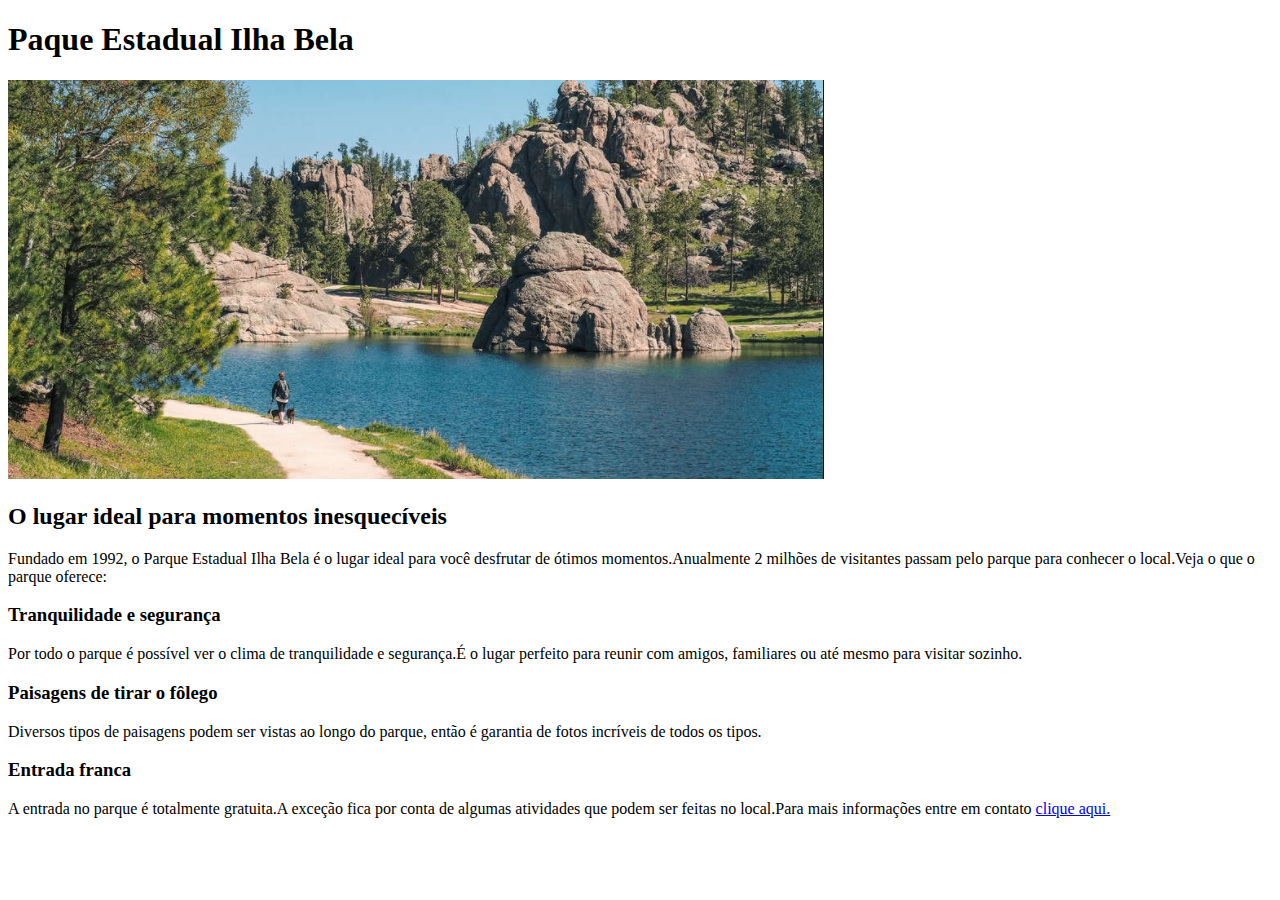
<file: exerc01/index.html>
<!DOCTYPE html>
<html lang="en">
<head>
    <meta charset="UTF-8">
    <meta http-equiv="X-UA-Compatible" content="IE=edge">
    <meta name="viewport" content="width=device-width, initial-scale=1.0">
    <title>Parque Estadual Ilha Bela</title>
</head>
<body>
    <h1>Paque Estadual Ilha Bela</h1>
    <img src="parque-ilha-bela.jpg" alt="Parque de Ilha Bela" title="Parque Estadual de Ilha Bela">
    <h2>O lugar ideal para momentos inesquecíveis</h2>
    <p>Fundado em 1992, o Parque Estadual Ilha Bela é o lugar ideal para você desfrutar de ótimos momentos.Anualmente 2 milhões de visitantes passam pelo parque para conhecer o local.Veja o que o parque oferece:</p>
    <h3>Tranquilidade e segurança</h3>
    <p>Por todo o parque é possível ver o clima de tranquilidade e segurança.É o lugar perfeito para reunir com amigos, familiares ou até mesmo para visitar sozinho.</p>
    <h3>Paisagens de tirar o fôlego</h3>
    <p>Diversos tipos de paisagens podem ser vistas ao longo do parque, então é garantia de fotos incríveis de todos os tipos.</p>
    <h3>Entrada franca</h3>
    <p>A entrada no parque é totalmente gratuita.A exceção fica por conta de algumas atividades que podem ser feitas no local.Para mais informações entre em contato <a href="tel:+553198765544">clique aqui.</a></p>
</body>
</html>
</file>
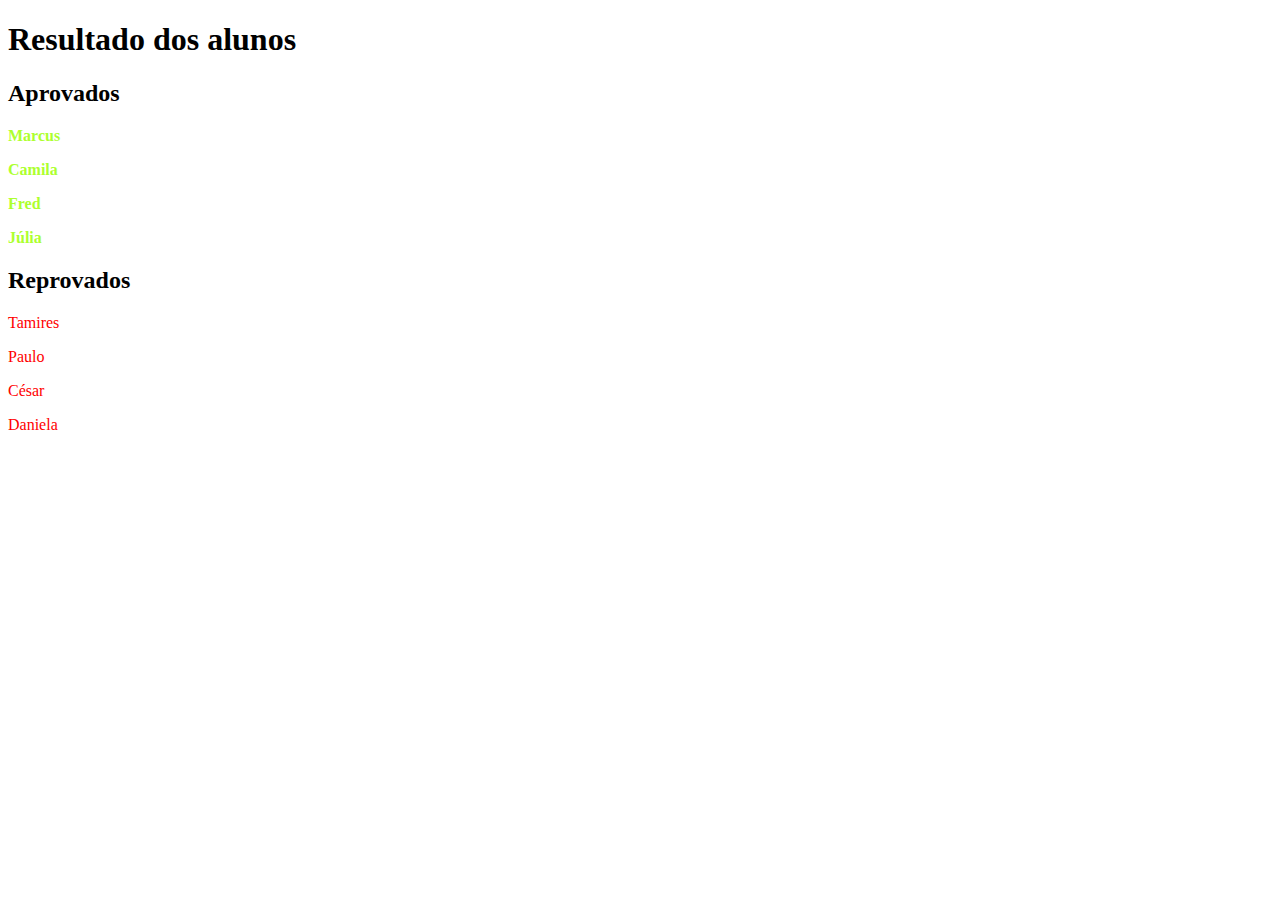
<file: exerc02/index.html>
<!DOCTYPE html>
<html lang="pt-br">
<head>
    <meta charset="UTF-8">
    <meta http-equiv="X-UA-Compatible" content="IE=edge">
    <meta name="viewport" content="width=device-width, initial-scale=1.0">
    <title>Resultado dos alunos</title>
    <meta name="description" content="Resultado dos alunos">
    <meta name="robots" content="noindex">
    <link rel="stylesheet" href="style.css">
</head>
<body>
    <h1>Resultado dos alunos</h1>
    <h2>Aprovados</h2>
    <div class="aprovados">
    <p><b>Marcus</b></p>
   <p><b>Camila</b></p>
    <p><b>Fred</b></p>
    <p><b>Júlia</b></p>
    </div>
    <h2>Reprovados</h2>
    <div class="reprovados">
    <p>Tamires</p>
    <p>Paulo</p>
    <p>César</p>
    <p>Daniela</p>
    </div>
</body>
</html>
</file>
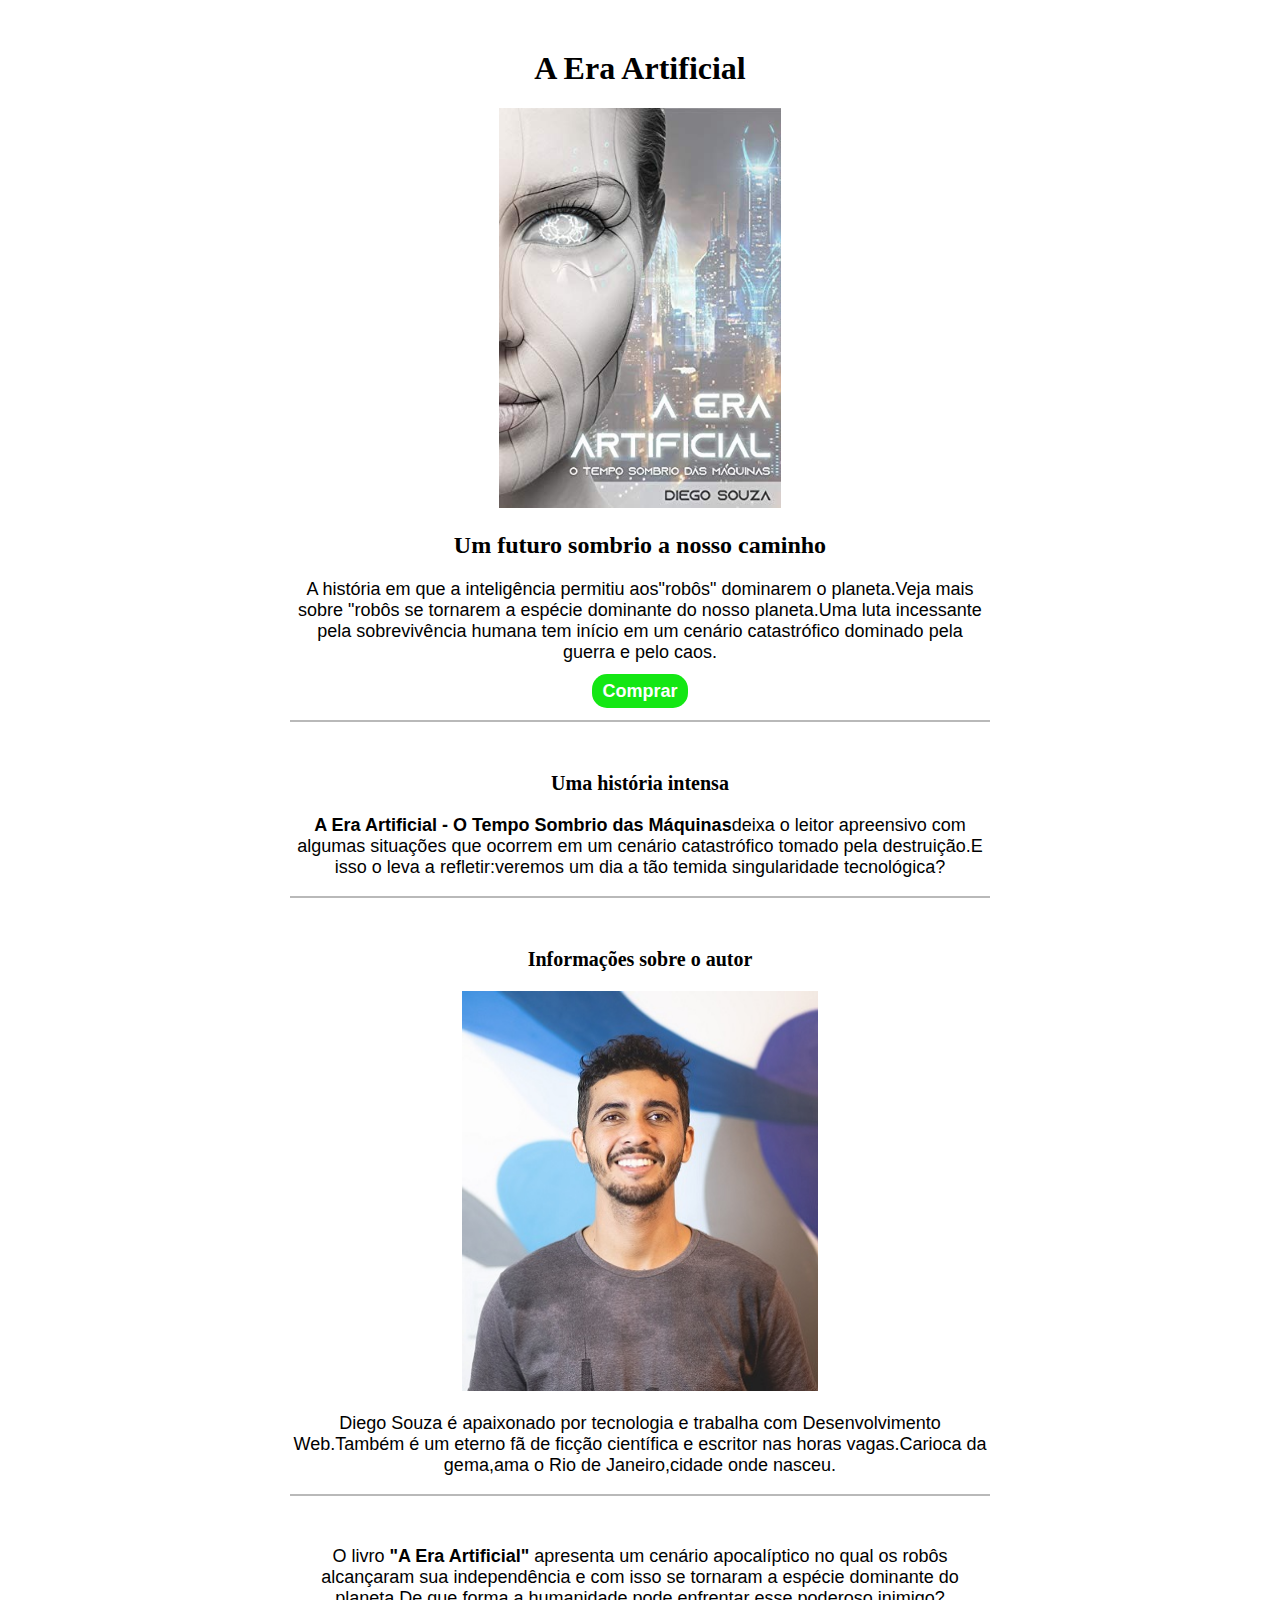
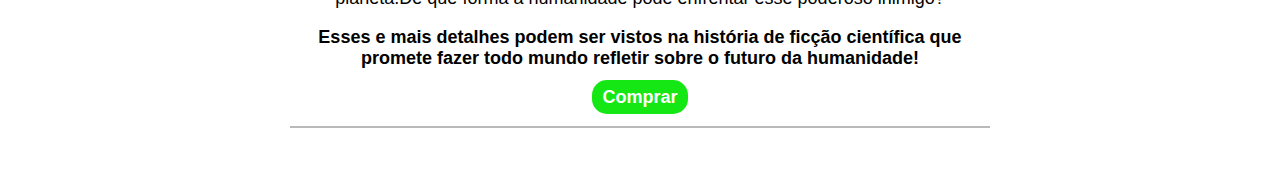
<file: exerc05/index.html>
<!DOCTYPE html>
<html lang="en">
<head>
    <meta charset="UTF-8">
    <meta http-equiv="X-UA-Compatible" content="IE=edge">
    <meta name="viewport" content="width=device-width, initial-scale=1.0">
    <meta name="description" content="A Era Artifical">
    <title>a Era Artificial</title>
    <link rel="stylesheet" href="style.css">

</head>
<body>
<div>
    <h1>A Era Artificial</h1>
    <img src="capa-livro.jpg" alt="Capa de A Era Artificial">
    <h2>Um futuro sombrio a nosso caminho</h2>
    <p>A história em que a inteligência permitiu aos"robôs" dominarem o planeta.Veja mais sobre "robôs se tornarem a espécie dominante do nosso planeta.Uma luta incessante pela sobrevivência humana tem início em um cenário catastrófico dominado pela guerra e pelo caos.</p>
        <p><a href="https://www.amazon.com.br/Era-Artificial-tempo-sombrio-m%C3%A1quinas-ebook/dp/B07VFF5368">Comprar</a>
        </p>
</div>
<div>
    <h3>Uma história intensa</h3>
    <p><span>A Era Artificial - O Tempo Sombrio das Máquinas</span>deixa o leitor apreensivo com algumas situações que ocorrem em um cenário catastrófico tomado pela destruição.E isso o leva a refletir:veremos um dia a tão temida singularidade tecnológica?</p>
</div>
<div>
    <h3>Informações sobre o autor</h3>
    <img src="autor.jpg" alt="Foto do autor">
    <p>Diego Souza é apaixonado por tecnologia e trabalha com Desenvolvimento Web.Também é um eterno fã de ficção científica e escritor nas horas vagas.Carioca da gema,ama o Rio de Janeiro,cidade onde nasceu.</p>
</div>
<div>
    <p>O livro <span>"A Era Artificial"</span> apresenta um cenário apocalíptico no qual os robôs alcançaram sua independência e com isso se tornaram a espécie dominante do planeta.De que forma a humanidade pode enfrentar esse poderoso inimigo? </p>
    <p><span>Esses e mais detalhes podem ser vistos na história de ficção científica que promete fazer todo mundo refletir sobre o futuro da humanidade!</span></p>
    <p><a href="https://www.amazon.com.br/Era-Artificial-tempo-sombrio-m%C3%A1quinas-ebook/dp/B07VFF5368">Comprar</a></p>
</div>
</body>
</html>
</file>
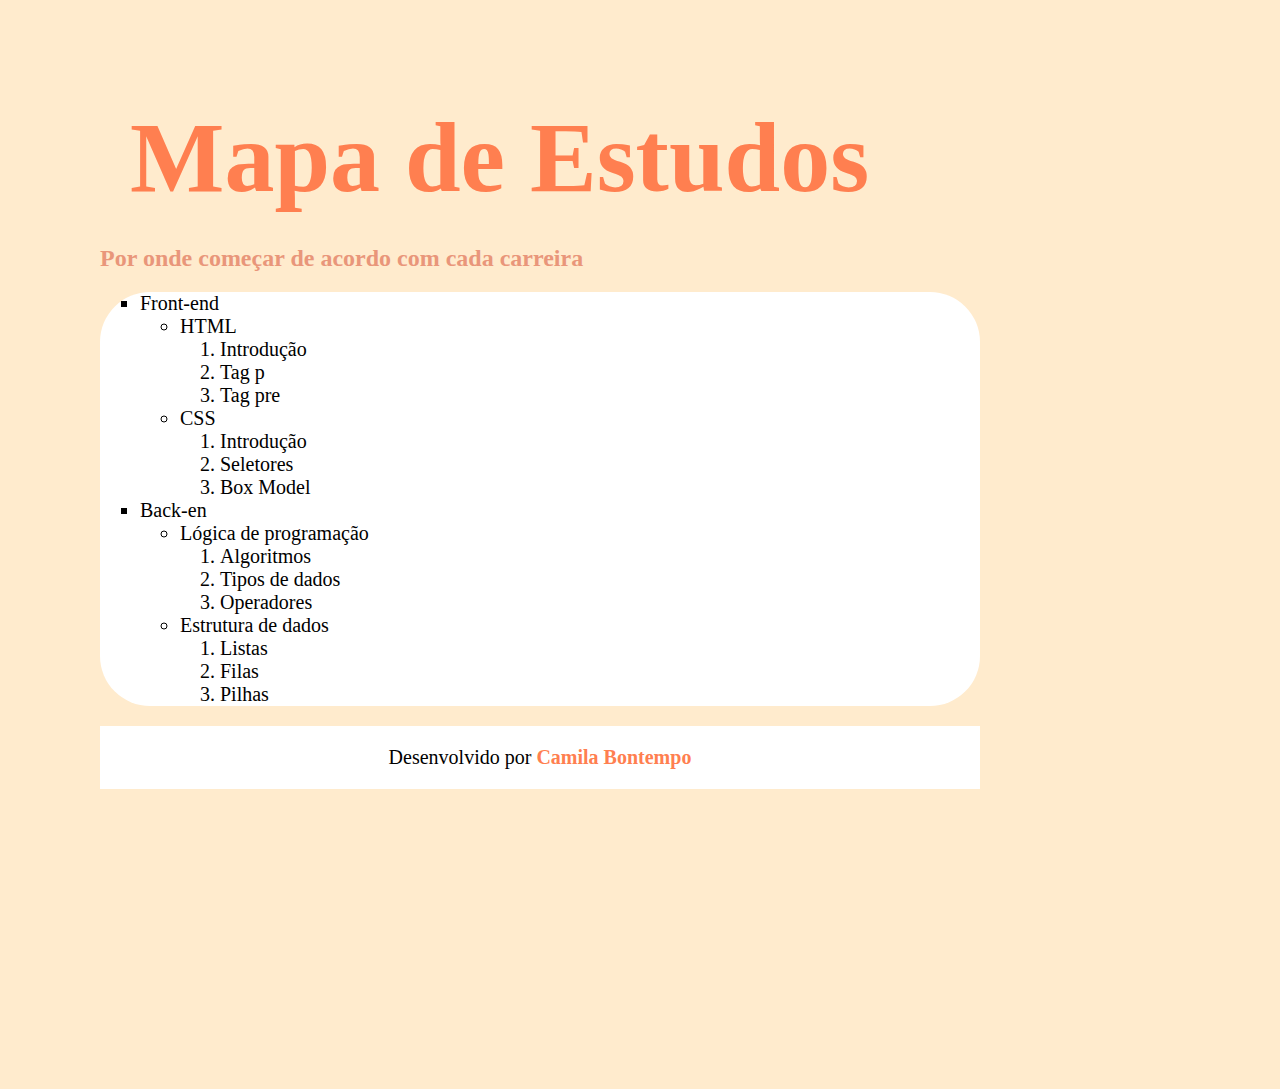
<file: exerc06/index.html>
<!DOCTYPE html>
<html lang="pt-br">
<head>
    <meta charset="UTF-8">
    <meta http-equiv="X-UA-Compatible" content="IE=edge">
    <meta name="viewport" content="width=device-width, initial-scale=1.0">
    <meta name="description" content="O que estudar para se tornar um programador">
    <title>Mapa de Estudo</title>
    <link rel="stylesheet" href="style.css">
</head>
<body>
   <h1>Mapa de Estudos</h1> 
   <h2>Por onde começar de acordo com cada carreira</h2>
 <div>
<ul type="square">
    <li>Front-end</li>
      <ul type="i">
        <li>HTML</li>
        <ol type="1">
            <li>Introdução</li>
            <li>Tag p</li>
            <li>Tag pre</li>
        </ol>
    <li>CSS</li> 
    <ol type="1">
    <li>Introdução</li>
    <li>Seletores</li>
    <li>Box Model</li>
    </ol> 
</ul>
<li>Back-en</li>
<ul type="i">
    <li>Lógica de programação</li>
    <ol type="1">
        <li>Algoritmos</li>
        <li>Tipos de dados</li>
        <li>Operadores</li>
    </ol>
    <li>Estrutura de dados</li>
    <ol type="1">
        <li>Listas</li>
        <li>Filas</li>
        <li>Pilhas</li>
    </ol>
</ul>
</ul>
</div>
<footer>Desenvolvido por <a href="https://github.com/camilabontempoo" target="_blank">Camila Bontempo</a></footer>
</body>
</html>
</file>
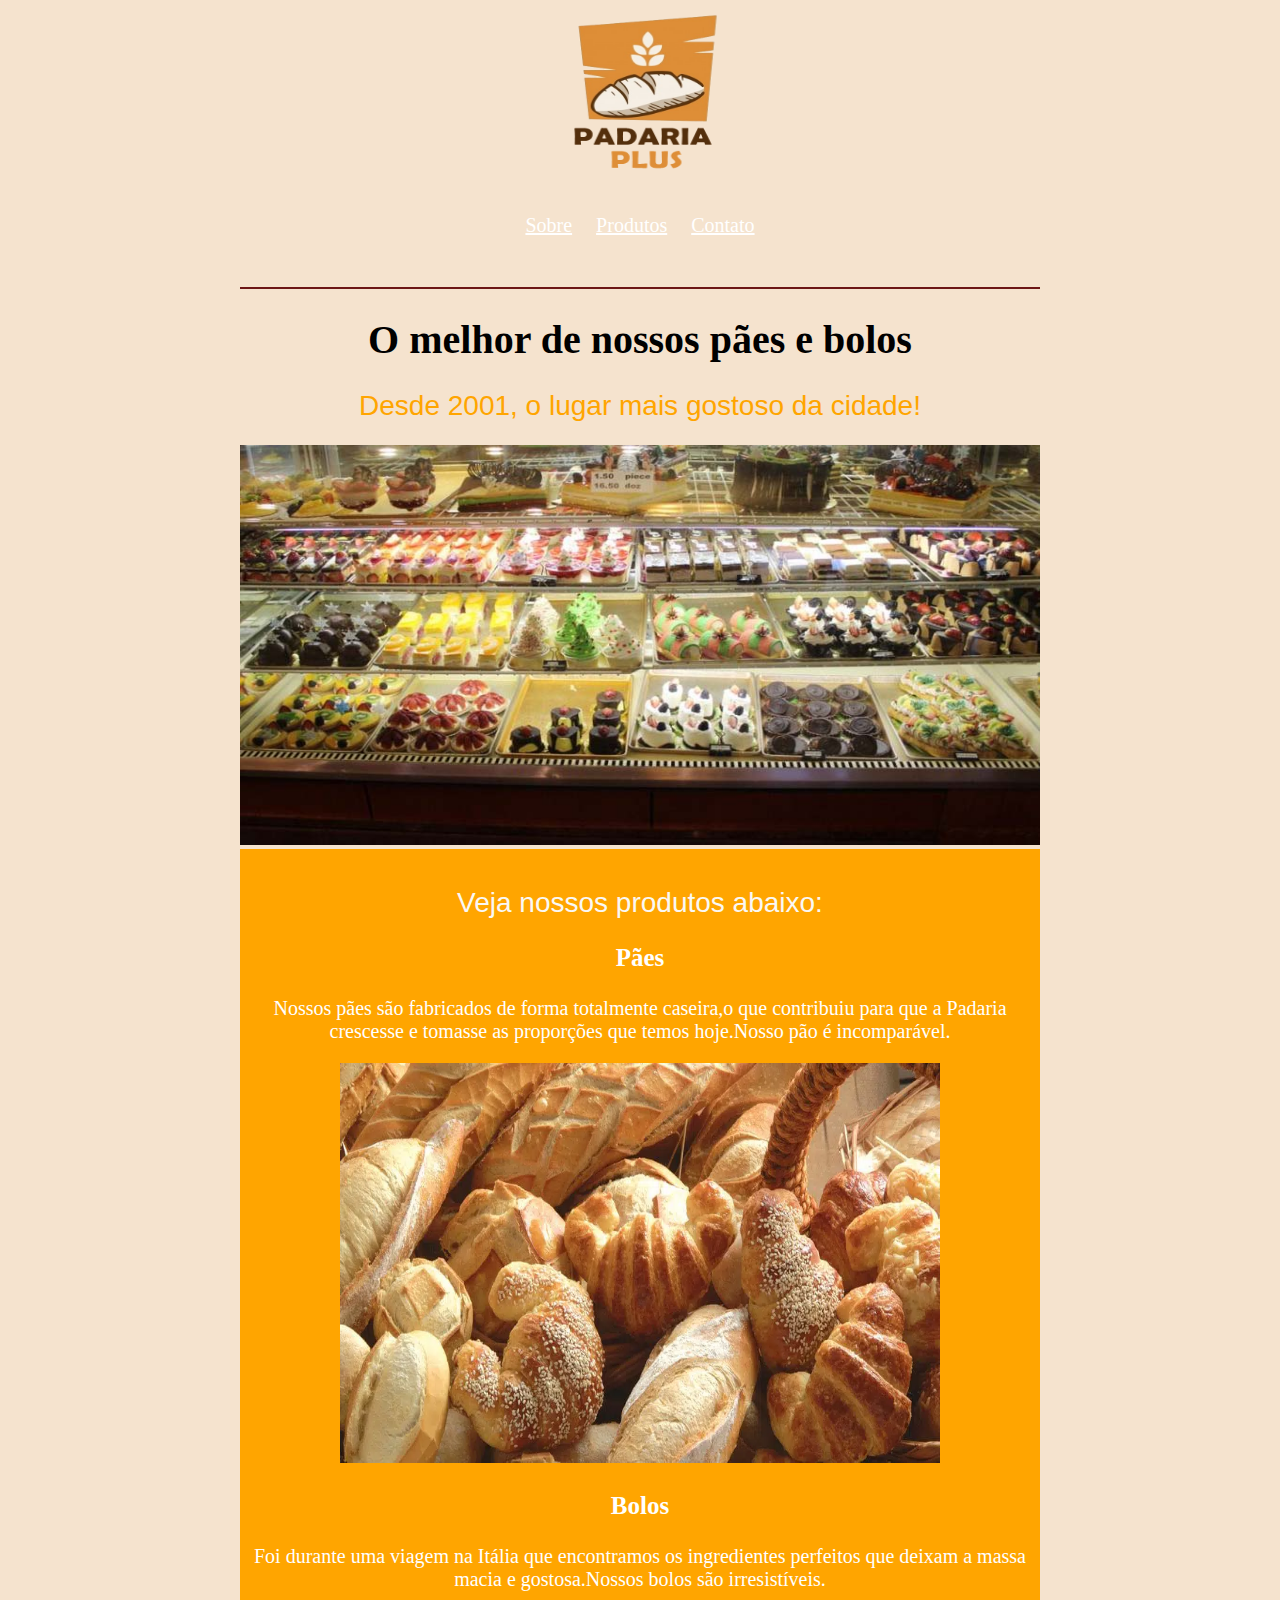
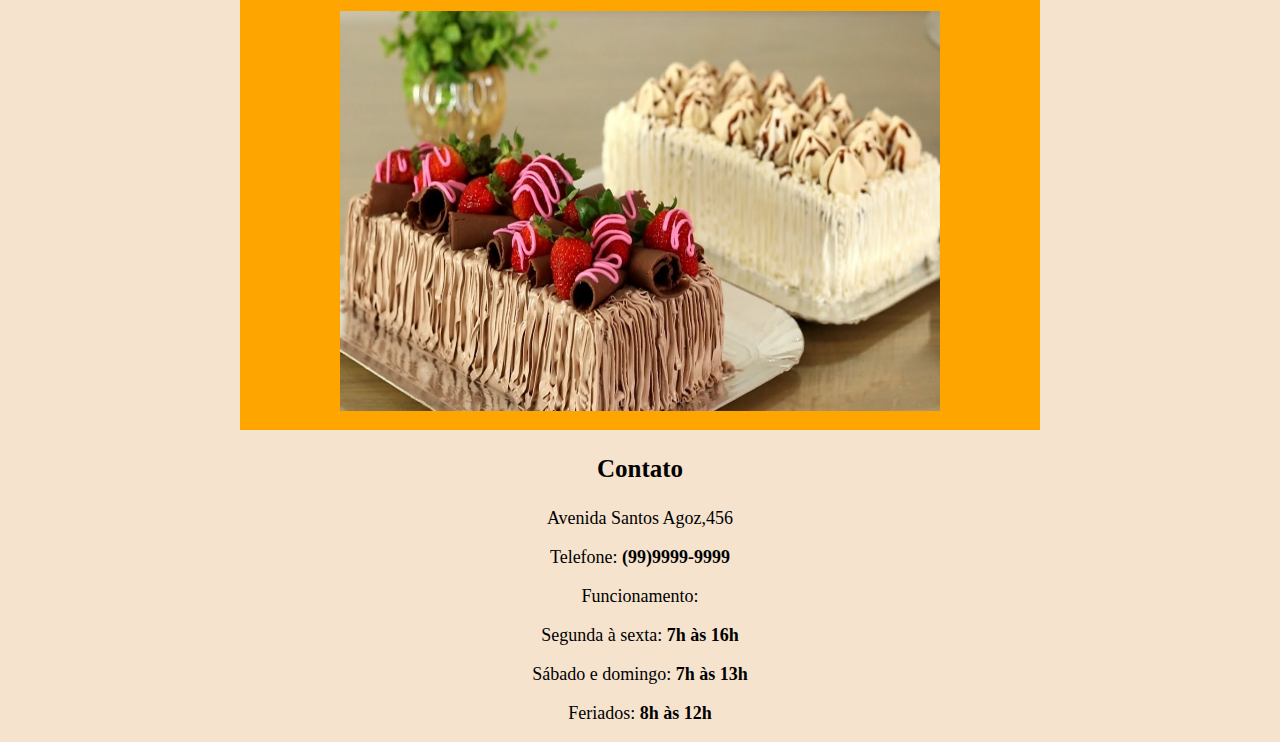
<file: exerc07/index.html>
<!DOCTYPE html>
<html lang="pt-br">
<head>
    <meta charset="UTF-8">
    <meta http-equiv="X-UA-Compatible" content="IE=edge">
    <meta name="viewport" content="width=device-width, initial-scale=1.0">
    <meta name="description" content="A melhor padaria e mais completa">
    <title>Padaria Plus</title>
    <link rel="stylesheet" href="estilo.css">
</head>
<body>
    <div class="secao" id="sobre">
   <img class="logo" src="logo.png" alt="Logo da Padaria"> 
   <nav>
    <a href="#sobre">Sobre</a>
    <a href="#produtos">Produtos</a>
    <a href="#contato">Contato</a>
   </nav>
   </div>
    <h1>O melhor de nossos pães e bolos</h1>
    <h2>Desde 2001, o lugar mais gostoso da cidade!</h2>
    <img src="produtos-padaria.jpg" alt="Vitrine de padaria">
    <div class="secao-destaque" id="produtos">
        <h2>Veja nossos produtos abaixo:</h2>
        <h3>Pães</h3>
        <p>Nossos pães são fabricados de forma totalmente caseira,o  que contribuiu para que a Padaria crescesse e tomasse as proporções que temos hoje.Nosso pão é incomparável.</p>
        <img src="paes.jpg" alt="Pães">
        <h3>Bolos</h3>
        <p>Foi durante uma viagem na Itália que encontramos os ingredientes perfeitos que deixam a massa macia e gostosa.Nossos bolos são irresistíveis.</p>
        <img src="bolos.jpg" alt="Bolos">
    </div>
    <div class="secao-contato" id="contato">
        <h3>Contato</h3>
        <p>Avenida Santos Agoz,456</p>
        <p>Telefone: <span>(99)9999-9999</span></p>
        <p>Funcionamento:</p>
        <p>Segunda à sexta: <span>7h às 16h</span></p>
        <p>Sábado e domingo: <span>7h às 13h</span></p>
        <p>Feriados: <span>8h às 12h</span></p>
    </div>
</body>
</html>
</file>
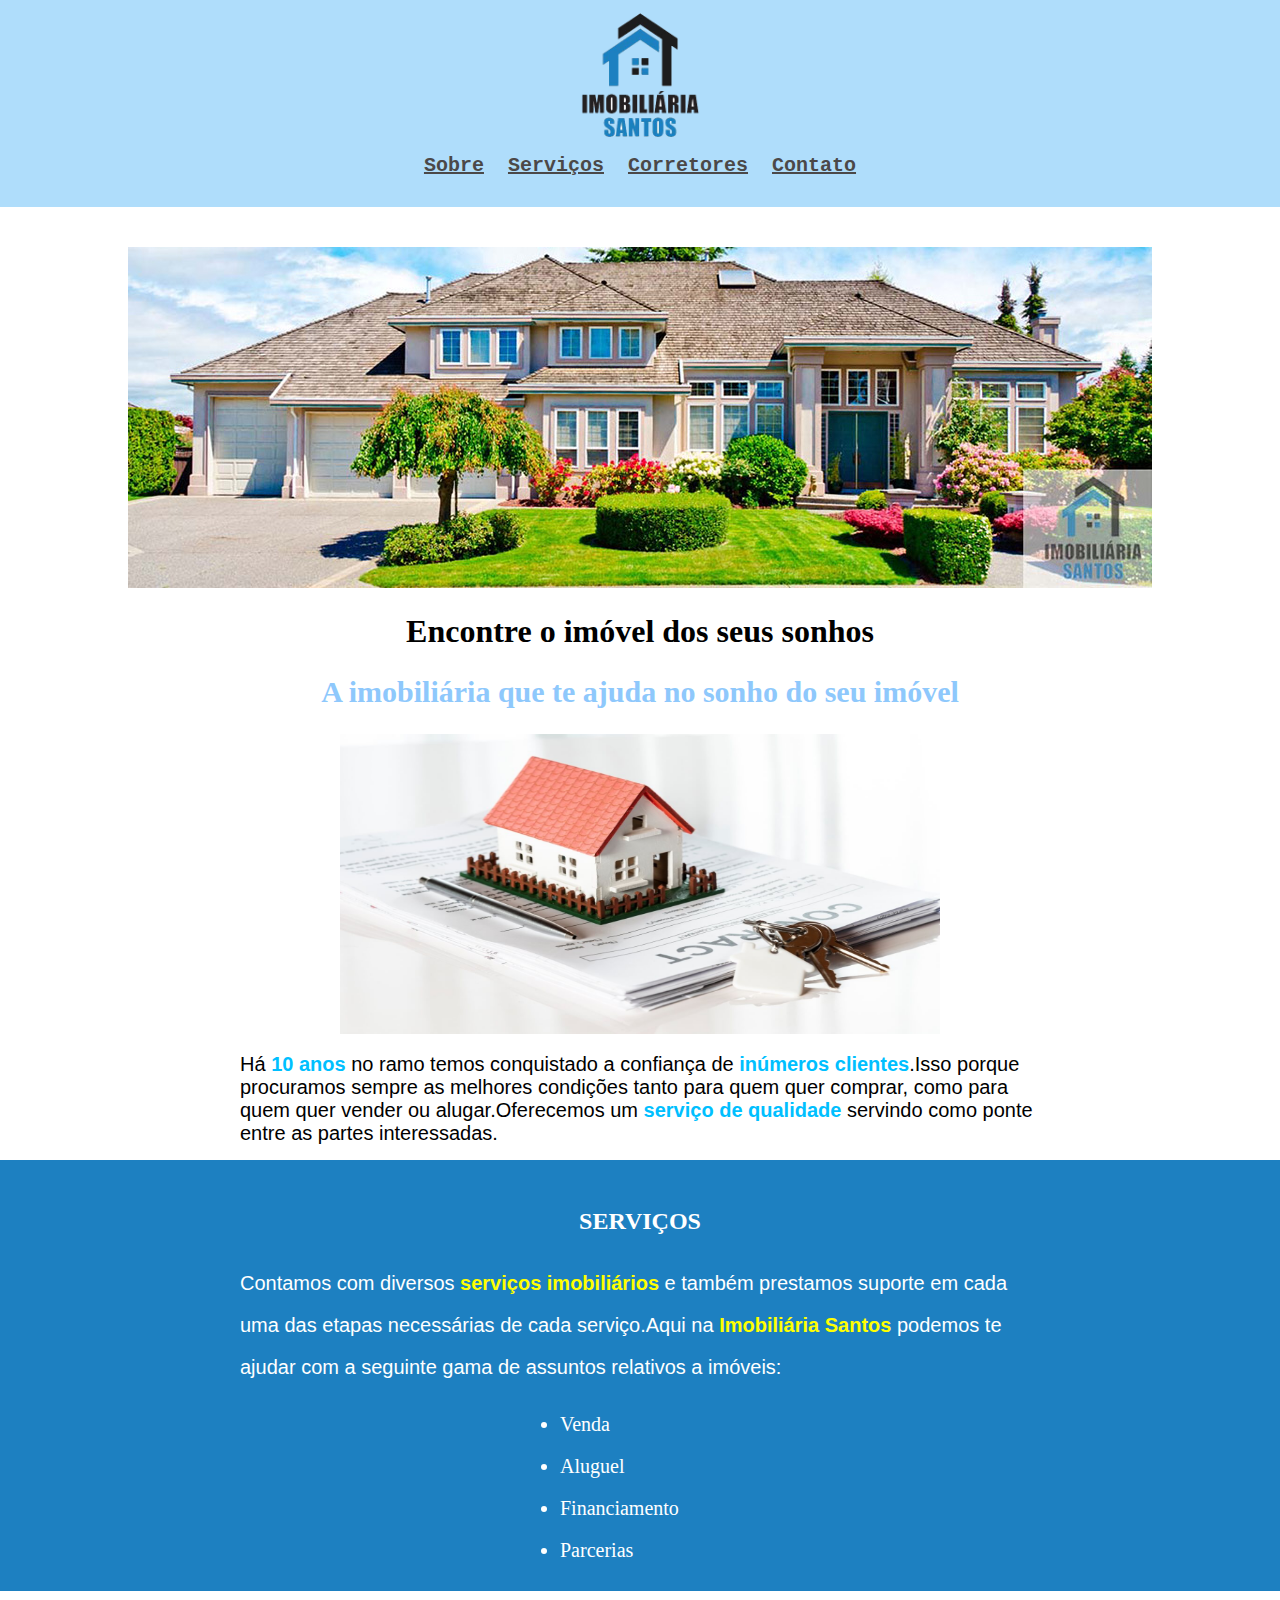
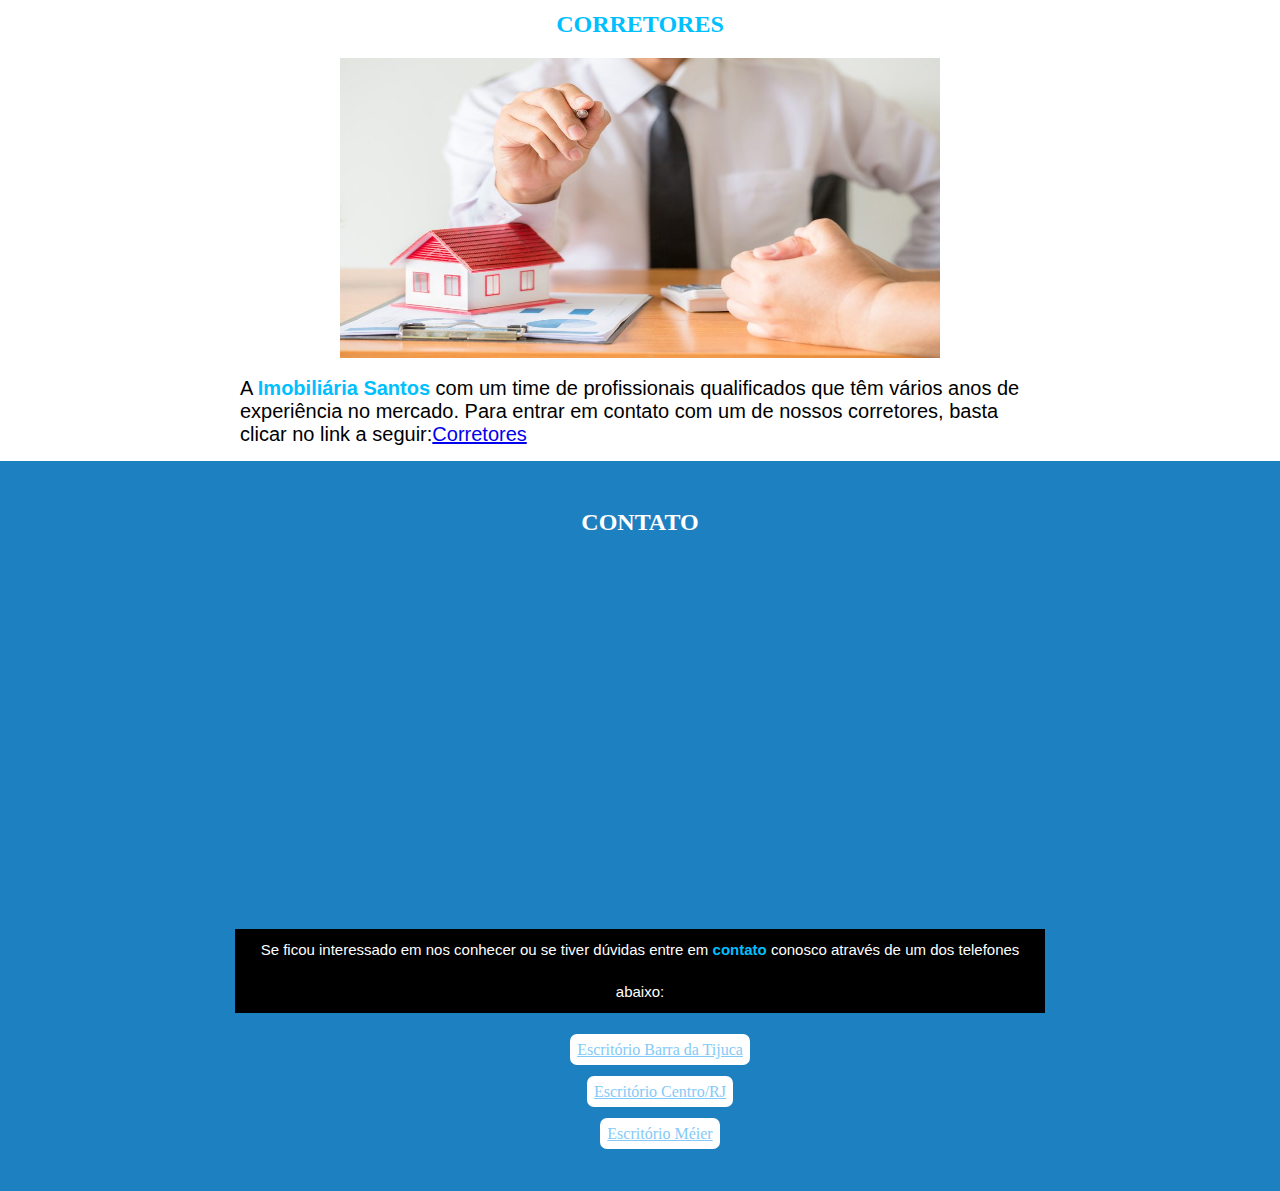
<file: exerc08/index.html>
<!DOCTYPE html>
<html lang="pt-br">
<head>
    <meta charset="UTF-8">
    <meta http-equiv="X-UA-Compatible" content="IE=edge">
    <meta name="viewport" content="width=device-width, initial-scale=1.0">
    <meta name="description" content="A imobiliária que realiza o seu sonho de casa própria">
    <title>Imobiliária Santos</title>
    <link rel="stylesheet" href="style.css">
<body>
  <div class="secao1">
    <img src="img/logo.png" alt="logo">
    <nav>
        <a href="#sobre">Sobre</a>
        <a href="#serviços">Serviços</a>
        <a href="#corretores">Corretores</a>
        <a href="#contato">Contato</a>
    </nav>
  </div>
  <div class="img">
  <img src="img/banner.jpg" alt="Banner">
  </div>
<div class="secao2" id="sobre">
  <h1>Encontre o imóvel dos seus sonhos</h1>
  <h2>A imobiliária que te ajuda no sonho do seu imóvel</h2>  
  <img src="img/imovel-assinatura.jpg" alt="Negociações">
  <p>Há <span>10 anos</span> no ramo temos conquistado a confiança de <span>inúmeros clientes</span>.Isso porque procuramos sempre as melhores condições tanto para quem quer comprar, como para quem quer vender ou alugar.Oferecemos um <span>serviço de qualidade</span> servindo como ponte entre as partes interessadas.</p>
</div>
<div class="secao3" id="serviços">
<h2>SERVIÇOS</h2>
<p>Contamos com diversos <span>serviços imobiliários</span> e também prestamos suporte em cada uma das etapas necessárias de cada serviço.Aqui na <span>Imobiliária Santos</span> podemos te ajudar com a seguinte gama de assuntos relativos a imóveis:</p>
<ul>
    <li>Venda</li>
    <li>Aluguel</li>
    <li>Financiamento</li>
    <li>Parcerias</li>
</ul>
</div>
<div class="secao4" id="corretores">
<h2><span>CORRETORES</span></h2>
<img src="img/corretores.jpg" alt="corretores">
<p>A <span>Imobiliária Santos</span> com um time de profissionais qualificados que têm vários anos de experiência no mercado. Para entrar em contato com um de nossos corretores, basta clicar no link a seguir:<a href="#">Corretores</a>
<div class="secao5" id="contato">
<h2>CONTATO</h2>
<iframe src=https://www.google.com/maps/embed?pb=!1m18!1m12!1m3!1d7346.254844548052!2d-43.364712467659004!3d-22.98234139602229!2m3!1f0!2f0!3f0!3m2!1i1024!2i768!4f13.1!3m3!1m2!1s0x9bda2ed54ec2e1%3A0x4431d262cad1d163!2sAv.%20Ayrton%20Senna%2C%203000%20-%20Barra%20da%20Tijuca%2C%20Rio%20de%20Janeiro%20-%20RJ%2C%2022775-904!5e0!3m2!1spt-BR!2sbr!4v1642532754862!5m2!1spt-BR!2sbr width="800" height="350" style="border:0;" allowfullscreen="" loading="lazy"></iframe>
<p>Se ficou interessado em nos conhecer ou se tiver dúvidas entre em <span>contato</span> conosco através de um dos telefones abaixo:</p>
<ul type="none">
<li><a href="#">Escritório Barra da Tijuca</a></li>
<li><a href="#">Escritório Centro/RJ</a></li>
<li><a href="#">Escritório Méier</a></li>
</ul>
</div>
</body>
</html>
</file>
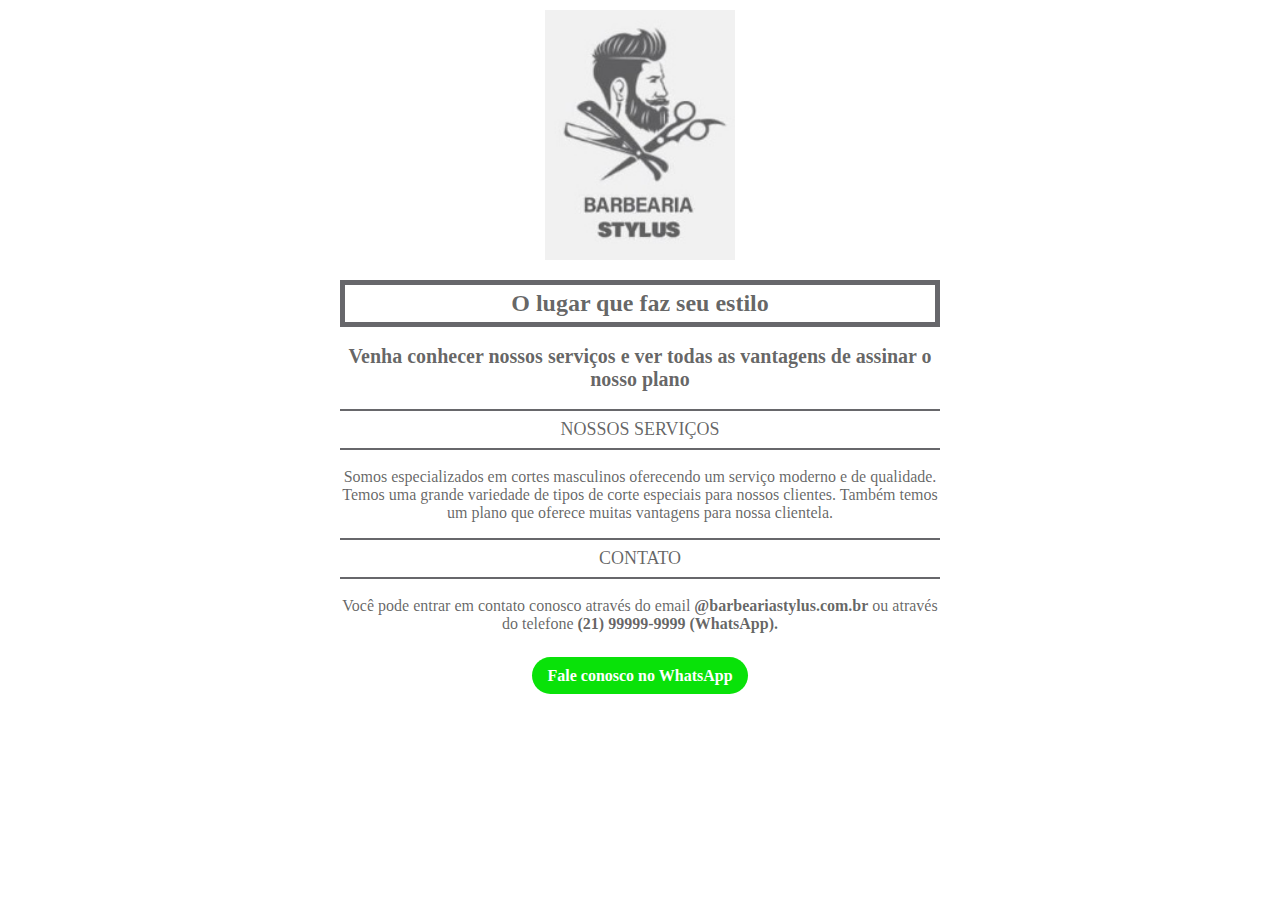
<file: exerc04/BARBEARIA-STYLUS/index.html>
<!DOCTYPE html>
<html lang="pt-br">
<head>
    <meta charset="UTF-8">
    <meta http-equiv="X-UA-Compatible" content="IE=edge">
    <meta name="viewport" content="width=device-width, initial-scale=1.0">
    <meta name= "description" content="Barbearia">
    <title>Barbearia Stylus</title>
    <link rel="stylesheet" href="style.css">
</head>
<body>
<div>
<img src="logotipo.jpg" alt="Logo da Barbearia">
<h1>O lugar que faz seu estilo</h1>
<h2>Venha conhecer nossos serviços e ver todas as vantagens de assinar o nosso plano</h2>
</div>

<div>
<h3>NOSSOS SERVIÇOS</h3>
<p>Somos especializados em cortes masculinos oferecendo um serviço moderno e de qualidade. Temos uma grande variedade de tipos de corte especiais para nossos clientes. Também temos um plano que oferece muitas vantagens para nossa clientela.</p>
<h3>CONTATO</h3>
<p>Você pode entrar em contato conosco através do email
<span>@barbeariastylus.com.br</span> ou através do telefone <span>(21) 99999-9999 (WhatsApp).</span></p>
</div>

<div>
<p>
    <br>
<a href="https://api.whatsapp.com/send?phone=999999999&text=Send20%a20%quote"
><span>Fale conosco no WhatsApp</span></a> 
</p>
</div>
</body>
</html>
</file>
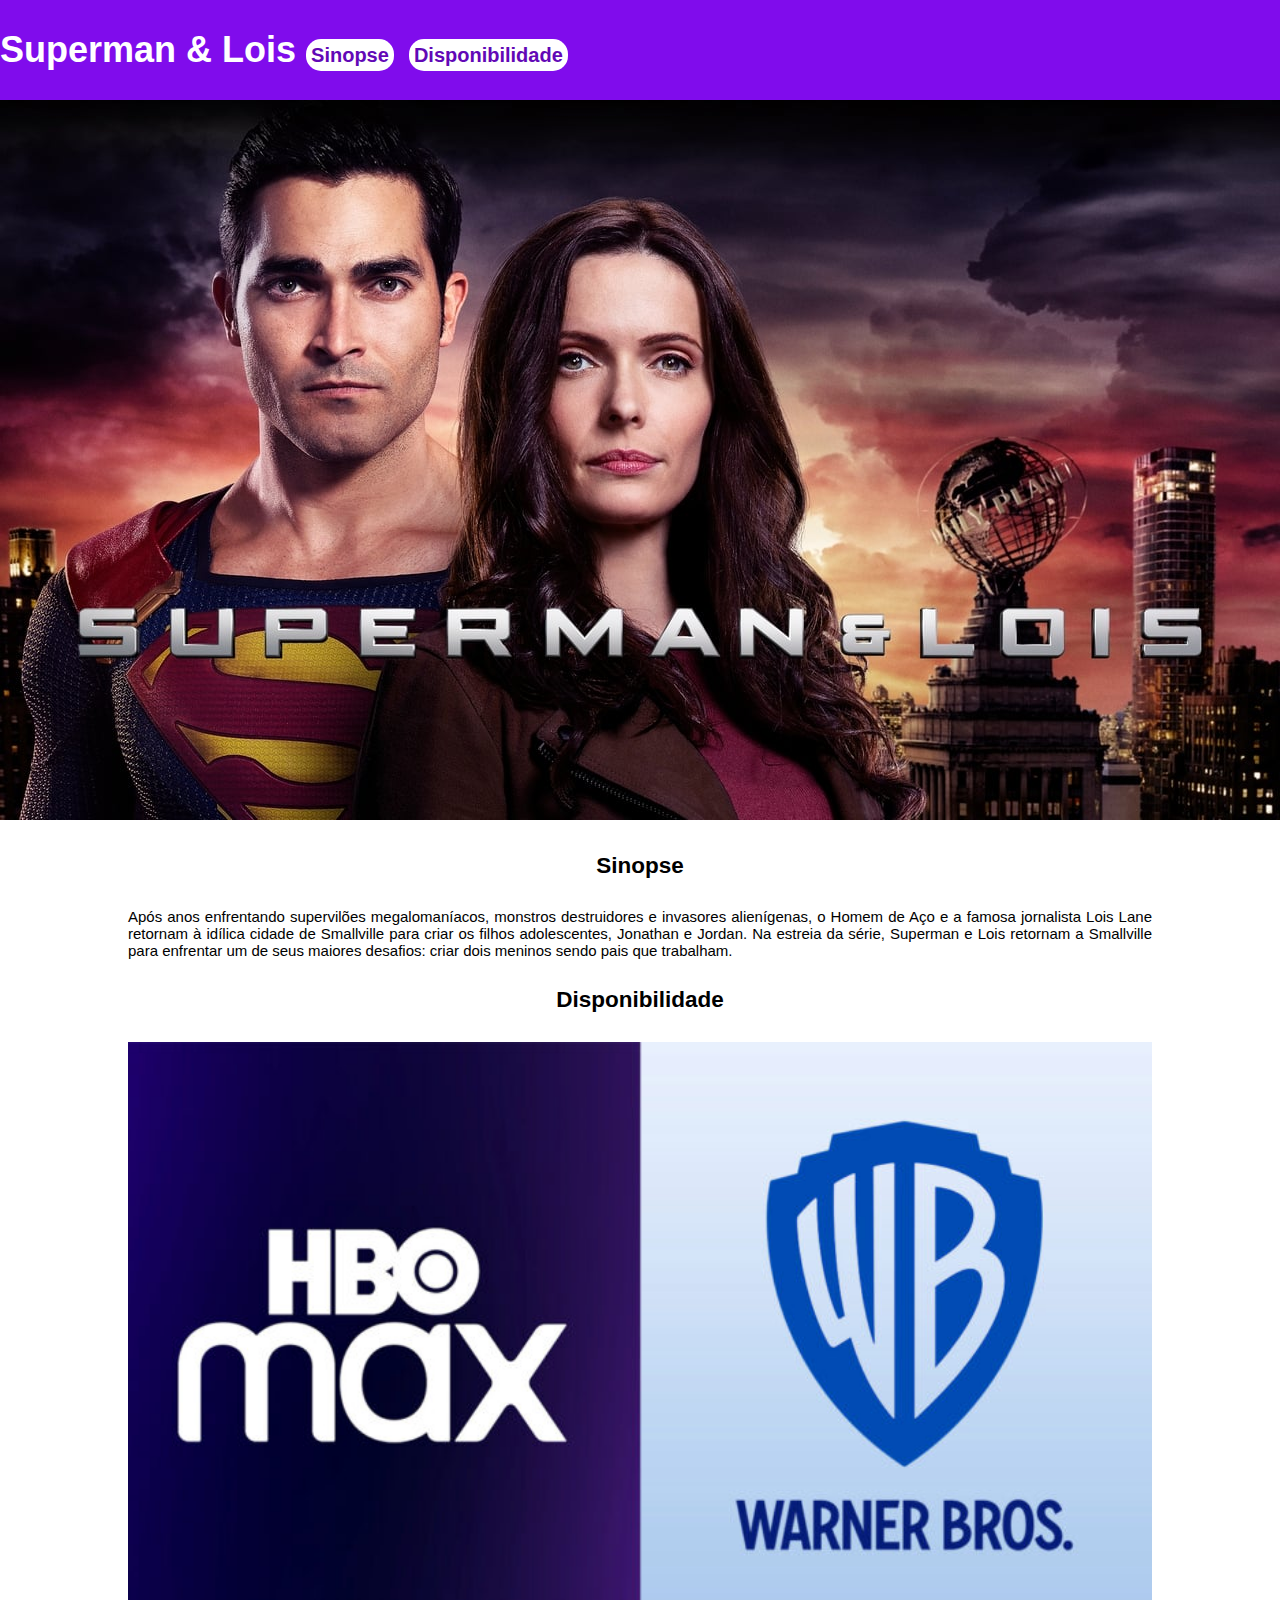
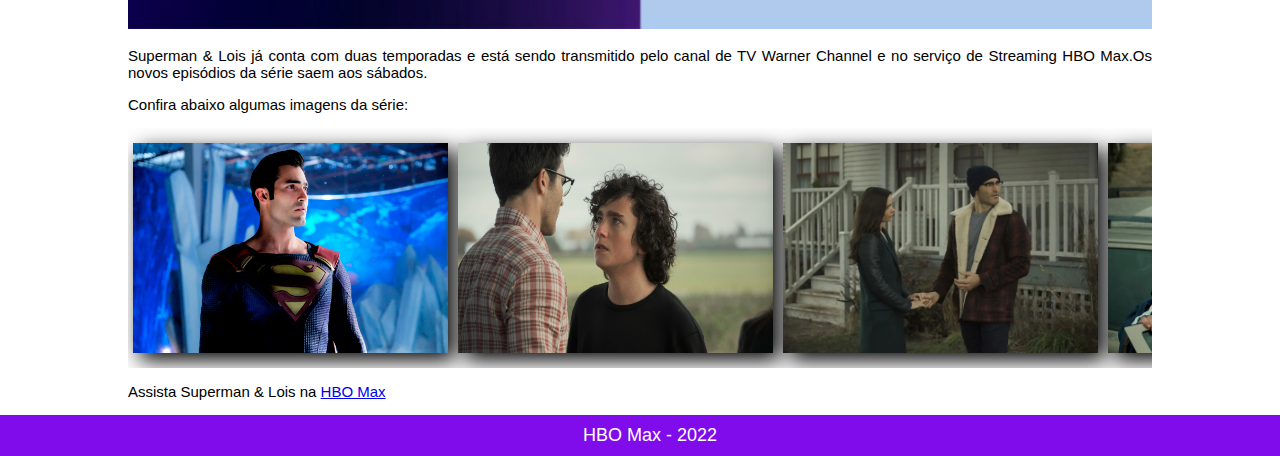
<file: exerc09/Aula9/index.html>
<!DOCTYPE html>
<html lang="pt-br">
<head>
    <meta charset="UTF-8">
    <meta http-equiv="X-UA-Compatible" content="IE=edge">
    <meta name="viewport" content="width=device-width, initial-scale=1.0">
    <title>Superman & Lois</title>
    <link rel="stylesheet" href="style.css">
</head>
<body>
    <div class="topo">
      <div>
       <h1>Superman & Lois
       <a href="#sinopse">Sinopse</a>
       <a href="#disponibilidade">Disponibilidade</a></h1>
      </div>
    </div>

       <img src="img/capa.jpg" alt="Capa do filme">
    
    <div class="sessao" id="sinopse">
        <h2>Sinopse</h2>
         <p>
         Após anos enfrentando supervilões megalomaníacos, monstros destruidores e invasores alienígenas, o Homem de Aço e a famosa jornalista Lois Lane retornam à idílica cidade de Smallville para criar os filhos adolescentes, Jonathan e Jordan.
        Na estreia da série, Superman e Lois retornam a Smallville para enfrentar um de seus maiores desafios: criar dois meninos sendo pais que trabalham.
        </p>
    </div>

    <div class="sessao" id="disponibilidade">
       <h2>Disponibilidade</h2>
        <p>
        <img class="tv" src="img/tv.jpg">
        Superman & Lois já conta com duas temporadas e está sendo transmitido pelo canal de TV Warner Channel e no serviço de Streaming HBO Max.Os novos episódios da série saem aos sábados.</p>
       <p> Confira abaixo algumas imagens da série:</p>
       <div class="img">
       <img class= "carrossel" src="img/1.jpg" alt="Cenas do filme">
       <img class= "carrossel" src="img/2.jpg" alt="Cenas do filme">
       <img class= "carrossel" src="img/3.jpg" alt="Cenas do filme">
       <img class= "carrossel" src="img/4.jpg" alt="Cenas do filme">
       <img class= "carrossel" src="img/5.jpg" alt="Cenas do filme">
       <img class= "carrossel" src="img/6.jpg" alt="Cenas do filme">
       </div>
       <p>Assista Superman & Lois na <a href="https://www.hbomax.com/br/pt" target="_blank">HBO Max</a></p>
    </div>

<footer>HBO Max - 2022</footer>
</body>
</html>
</file>
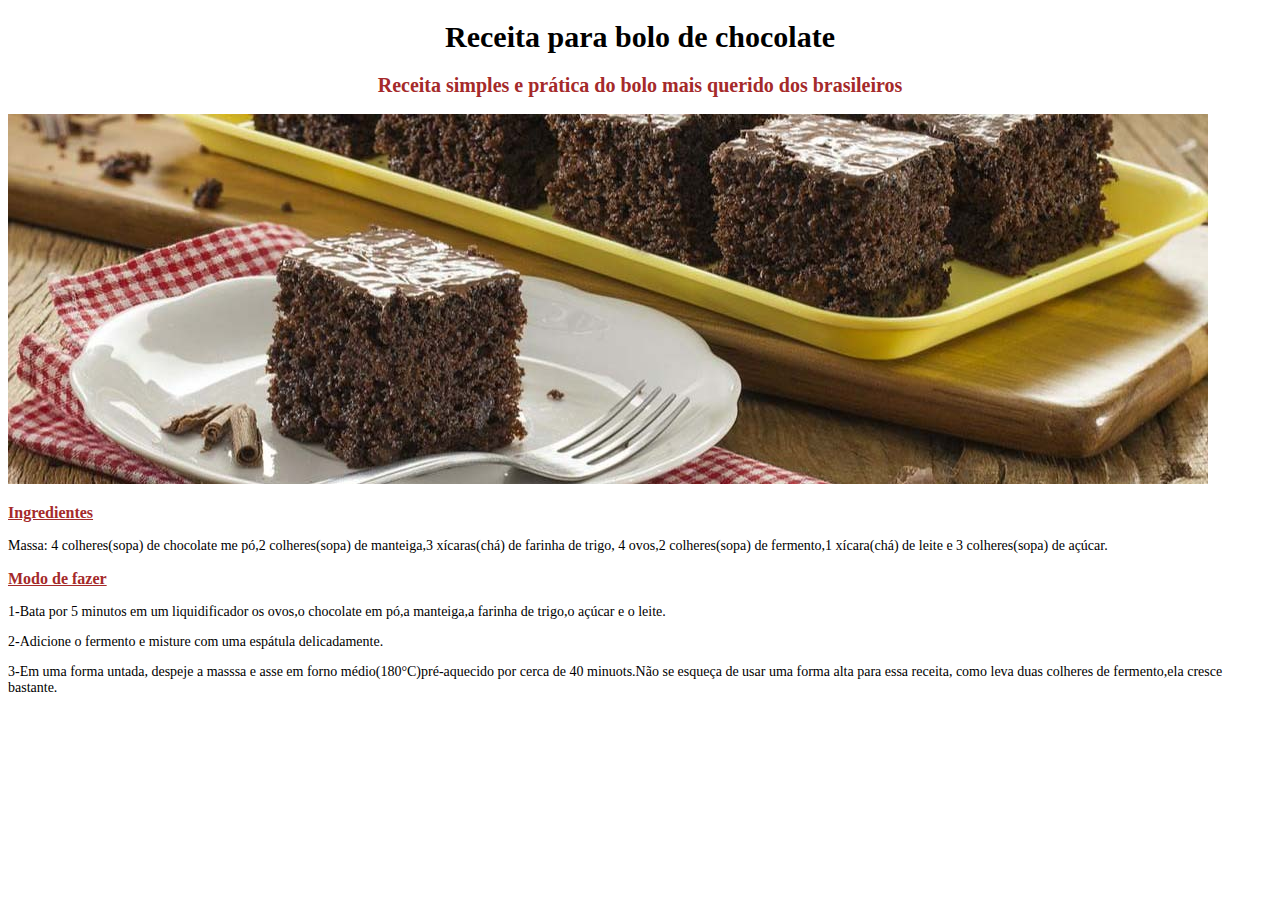
<file: exerc03/aula8/projeto_final/RECEITA-DE-BOLO/index.html>
<!DOCTYPE html>
<html lang="pt-br">
<head>
    <meta charset="UTF-8">
    <meta http-equiv="X-UA-Compatible" content="IE=edge">
    <meta name="viewport" content="width=device-width, initial-scale=1.0">
    <meta name="description" content= "Receita de bolo de chocolate">
    <meta name="robots" content="nofollow">
    <title>Receita Bolo de Chocolate</title>
    <link rel="stylesheet" href="style.css">
</head>
<body>
   <h1>Receita para bolo de chocolate</h1> 
   <h2>Receita simples e prática do bolo mais querido dos brasileiros</h2>
   <img src="bolo-chocolate.jpg" alt="Bolo de chocolate">
   <div>
    <h3>Ingredientes</h3>
    <p>Massa: 4 colheres(sopa) de chocolate me pó,2 colheres(sopa) de manteiga,3 xícaras(chá) de farinha de trigo, 4 ovos,2 colheres(sopa) de fermento,1 xícara(chá) de leite e 3 colheres(sopa) de açúcar.</p>
    <h3>Modo de fazer</h3>
    <p>1-Bata por 5 minutos em um liquidificador os ovos,o chocolate em pó,a manteiga,a farinha de trigo,o açúcar e o leite.</p>
    <p>2-Adicione o fermento e misture com uma espátula delicadamente.</p>
    <p>3-Em uma forma untada, despeje a masssa e asse em forno médio(180°C)pré-aquecido por cerca de 40 minuots.Não se esqueça de usar uma forma alta para essa receita, como leva duas colheres de fermento,ela cresce bastante.</p>
   </div>
</body>
</html>
</file>
<file: exerc02/style.css>
.aprovados{
    color: greenyellow;
}
.reprovados{
    color:red;
}
</file>
<file: exerc05/style.css>
body{
    text-align:center;
    margin: 0 auto;
    width:800px;
    font-size: Verdana;
}
p{
  font-size: 18px;
  text-align: center;
  font-family:Arial, Helvetica, sans-serif
}
img{
    height:400px;
}
a{
 padding: 7px 10px;
 background-color: rgb(20, 231, 20);
 border-radius:15px;
 color:white;
 text-decoration:none;
 font-weight:bold;
 }
 div{
    margin:50px;
    border-bottom: 2px solid rgba(0, 0, 0, 0.274);   
 }
 span{
    font-weight:bold;
 }
 h3{
    font-size:20px;
 }
</file>
<file: exerc06/style.css>
body{
    background-color: blanchedalmond;
    margin:100px 300px 300px 100px;
}
div{
    background-color: white;
    border-radius:50px;
}
footer{
    background-color: white;
    text-align:center;
    padding:20px;
    font-size:20px;
}
h1{
   font-size:100px;
   margin:30px;
   color:coral;
   font-weight:bold;
}
h2{
    color:darksalmon;
}
a{
    text-decoration: none;
    font-weight:bold;
    color:coral;
    font-size:20px;
}
ul{
    font-size: 20px;
}
</file>
<file: exerc07/estilo.css>
body{
    background-color: rgb(245, 227, 206);
    margin:0 auto;
    width:800px;
    text-align: center;
    
}

.logo{
    width:200px;
    height:180px;
    margin-bottom:30px;
}


.secao{
    border-bottom: 2px solid rgb(109, 22, 22);
    
}
img{
    width:800px;
    height:400px;
}
nav{
    margin-bottom:50px;
}

a{
    color:white;
    margin:10px;
    font-size:20px;    
}

h1{
    font-size:40px;
    font-family:'Times New Roman';
}

h2{
    font-family:Impact, Haettenschweiler, 'Arial Narrow Bold', sans-serif;
    font-size: 28px;
    color:orange;
    font-weight:normal;
}

.secao-destaque{
    background-color: orange;
    padding-top:15px;
    padding-bottom:15px;
    color:white;
}

.secao-destaque h2{
    color: rgb(250, 248, 244);
    
    
}
.secao-destaque img{
    width:600px;
}


.secao-destaque p{
    font-size:20px;
}
h3{
    font-size:25px;
    font-family:'Franklin Gothic Medium';
}
span{
    font-weight:bold;
}
.secao-contato p{
font-size:18px;
}
</file>
<file: exerc08/style.css>
body{
    background-color: white;
    margin:0 auto;
    text-align:center;
}
.secao1{
    background-color: #afddfb;
    padding-bottom:30px;
}
.secao1 img {
    width:150px;
}
.secao1 a{
    margin:10px;
   color:rgb(75, 72, 72);
   text-decoration:underline;
   font-size:20px;
   font-family: 'Courier New', Courier, monospace;
   font-weight:bold;
}
.img{
    padding-top: 40px;
}
.secao2 h1{
    font-family:'Tahoma';
    font-weight:bold;
}
.secao2 h2{
    color:rgb(142, 200, 252);
    font-family:'Tahoma';
    font-size:30px;
}
.secao2 img,.secao4 img{
    width:600px;
    height:300px;
    padding-bottom:15px;
}
.secao2 p,.secao3 p, .secao4 p{
    font-size:20px;
    font-family:'Segoe UI', Tahoma, Geneva, Verdana, sans-serif;
    width:800px;
    margin:0 auto;
    text-align:left;
    padding-bottom:15px;
}
.secao2 span,.secao4 span{
    font-weight:bold;
    color:deepskyblue;
}
.secao3,.secao5{
    background-color: #1d80c1;
    padding:20px 0;
    color:white;
    margin: 0 auto;
    text-align:center;
    line-height:42px;  
}
.secao3 span{
    color:yellow;
    font-weight:bold;
}
.secao3 ul, .secao3 li{
    width:200px;
    margin:0 auto;
    text-align:left;
    font-size:20px;
}

.secao5 p{
text-align: center;
font-size: 15px;
padding:0 5px;
background-color: black;
}
.secao5 a{
    background-color: white;
    padding: 7px;
    border-radius: 7px;
    color: #84caf8;
}
</file>
<file: exerc04/BARBEARIA-STYLUS/style.css>
img{
    margin-top:10px;
    width: 190px;
    height:250px;
}
body{
    width:600px;
    color:rgba(0, 0, 0, 0.616);
    background: color #7a797b;
    text-align: center;
    margin: 0 auto;
}
h1{
    font-size:24px;
    font-family: Verdana;
    padding:5px;
    border:5px solid #67676b;
    
}

h2{
    font-size: 20px;
    font-family:Verdana;
    margin-top:18px;
    margin-bottom:18px;
}
h3{
    font-size: 18px;
    font-family: Verdana;
    margin-top: 10px;
    border-top:2px solid #67676b;
    border-bottom: 2px solid #67676b;
    padding: 8px;
    font-weight:normal;
}

span{
    font-weight: bold;
}
a{
   font-size: 16px;
   font-family:Verdana;
   color:white;
   text-decoration:none;
   font-weight: bold;
   background-color: rgb(9, 226, 9);
   padding:10px 15px;
   margin-top: 15px;
   border-radius: 25px;
   
}
</file>
<file: exerc09/Aula9/style.css>
body{
   background-color: white;
   margin:0;
   font-family: sans-serif;
   overflow:hidden;
}
.topo{
    width:100%;
    background-color: rgb(128, 12, 236);
    color:white;
    font-size:18px;
    padding:5px 0;
    
}
.topo a{
    text-decoration: none;
    font-size:20px;
    padding:5px;
    color:rgb(98, 8, 182);
    background-color: white;
    border-radius: 15px;
    margin-right:5px;
}
img{
    width:100%;
}
.sessao{
    text-align:justify;
    max-width:1024px;
    margin:0 auto;
    font-size:15px;
}
.tv{
    padding-bottom:15px;
}
.sessao h2{
    text-align:center;
    padding:10px 0;
}
.img{
    display:flex;
    overflow-x:scroll;
}
.carrossel{
    width:315px; 
    margin:15px 5px;
    box-shadow: 7px 7px 20px; 
}

footer{
    width:100%;
    background-color: rgb(128, 12, 236);
    color:white;
    text-align:center;
    font-size:18px;
    padding:10px;
}
</file>
<file: exerc03/aula8/projeto_final/RECEITA-DE-BOLO/style.css>
h1{
    font-weight: bold;
    text-align: center;
    font-size:30px;
}
h2{
    color:brown;
    text-align: center;
    font-size:20px;
}
div{
    font-family: Verdana;
    font-size: 14px;
    
}
h3{
    text-decoration: underline;
    color: brown;
    font-size:16px;
}
</file>
